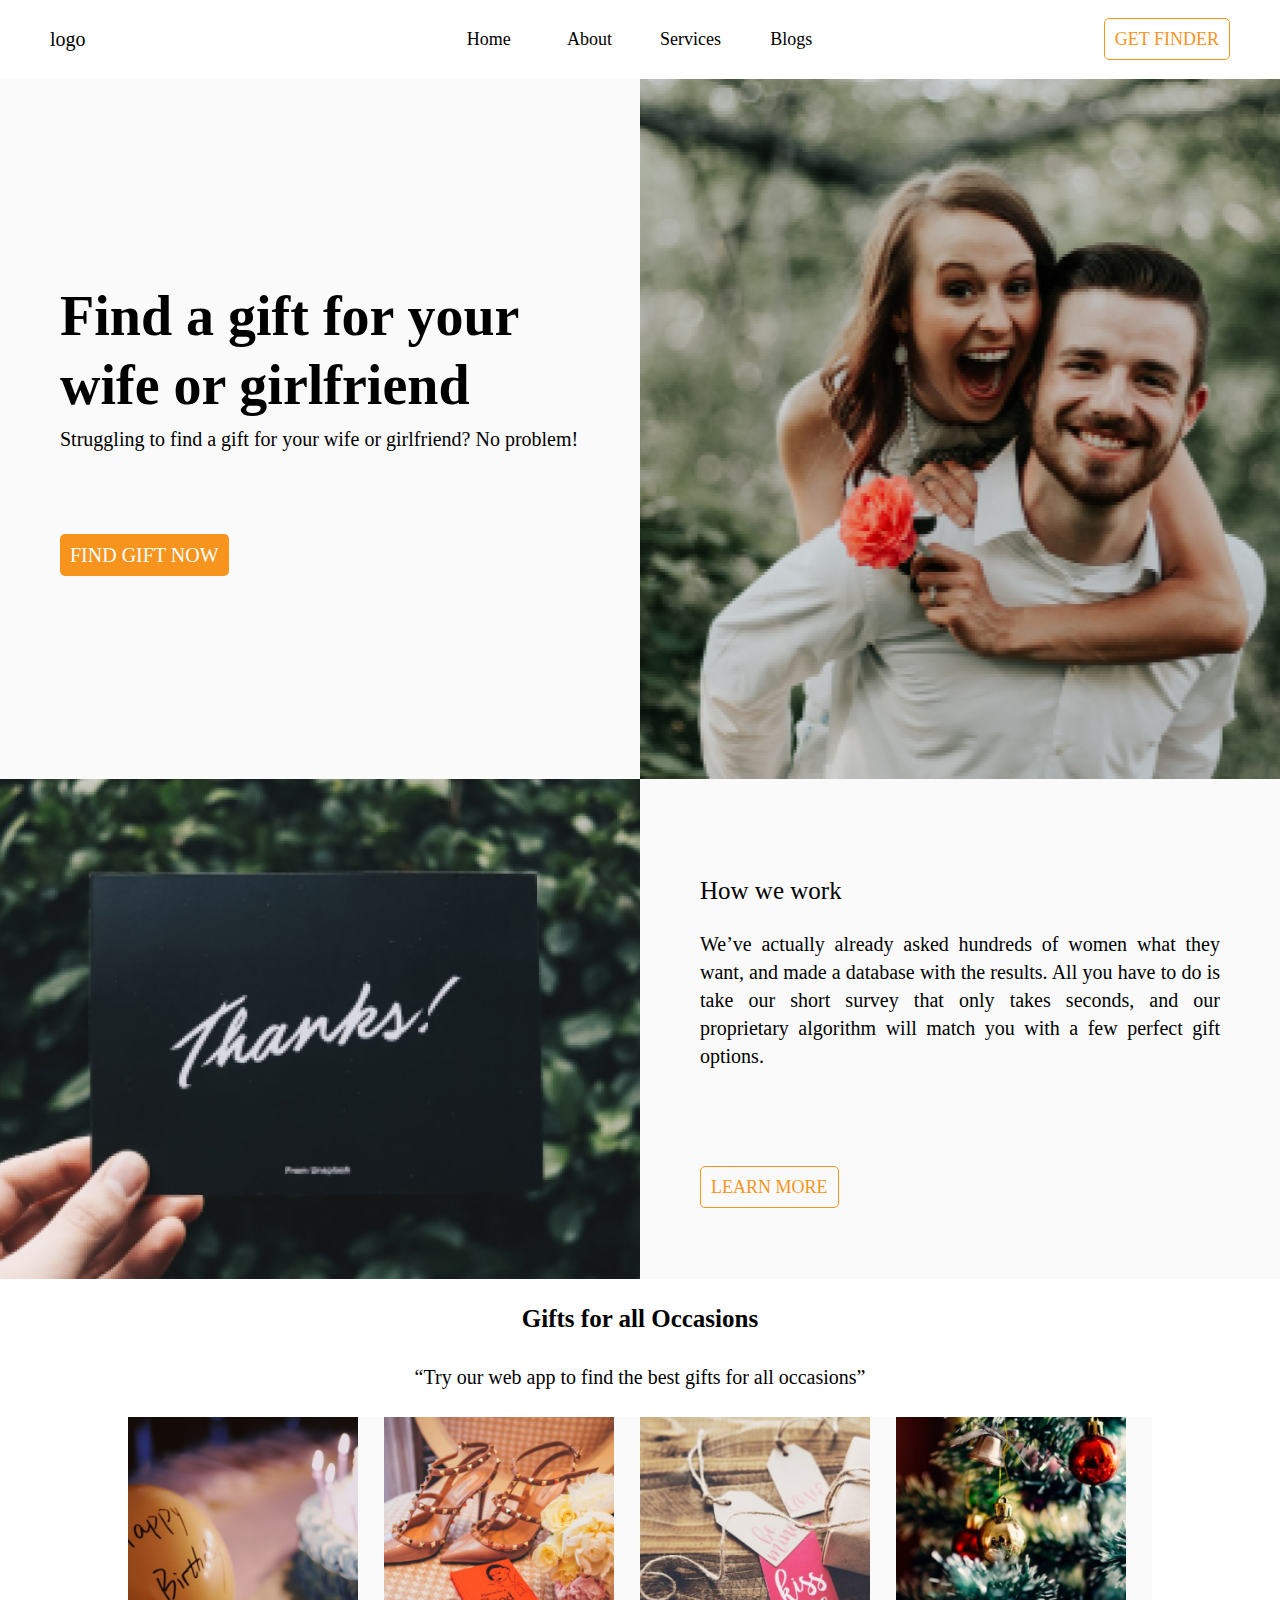
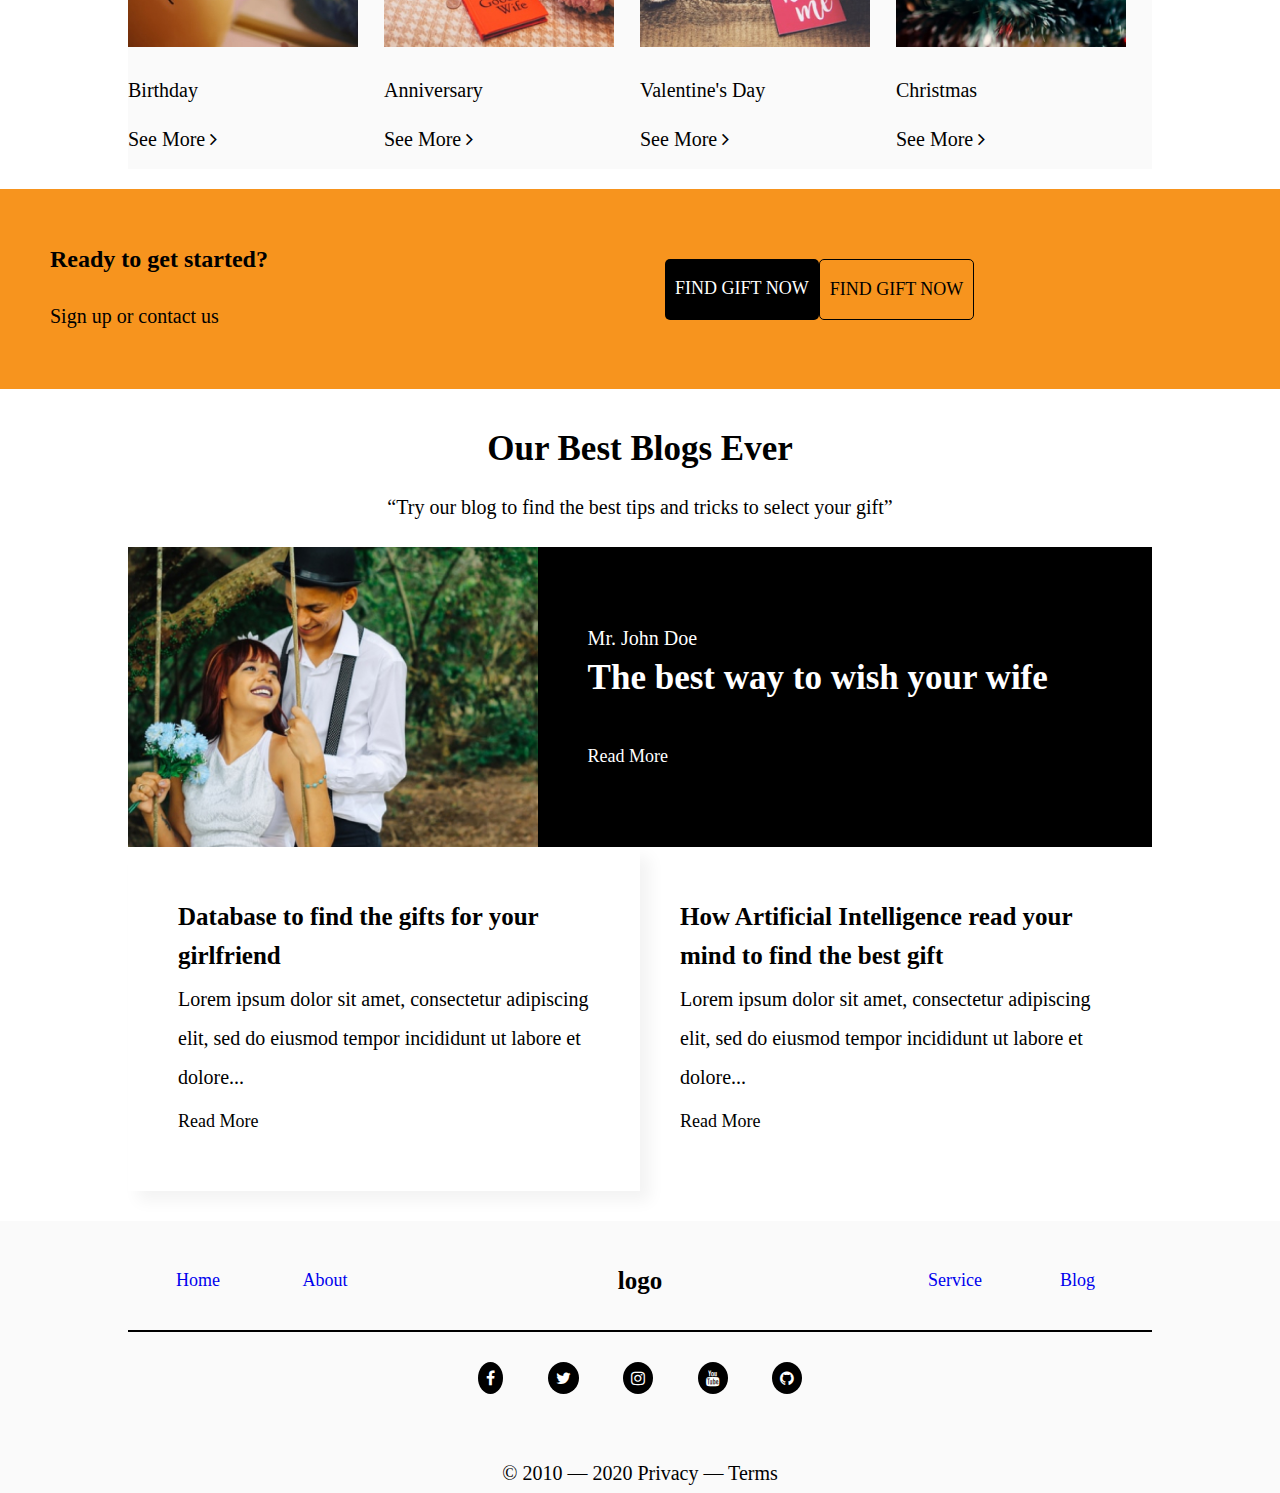
<file: index.html>
<!DOCTYPE html>
<html lang="en">
<head>
    <meta charset="UTF-8">
    <meta name="viewport" content="width=device-width, initial-scale=1.0">
    <title>School Finder | Home Page</title>
    <meta name="description" content="School Finder is a web based application which helps students (aspiring undergraduates and postgraduates) to find information about institution of their choice.">
    <link rel="stylesheet" href="https://stackpath.bootstrapcdn.com/font-awesome/4.7.0/css/font-awesome.min.css">
    <link href="https://fonts.googleapis.com/css2?family=Roboto:wght@300&display=swap" rel="stylesheet">
    <link href="https://fonts.googleapis.com/css2?family=Montserrat:wght@400&display=swap" rel="stylesheet">
    <link href="https://fonts.googleapis.com/css2?family=Roboto:wght@300&display=swap" rel="stylesheet">
    <link rel="stylesheet" href="https://stackpath.bootstrapcdn.com/font-awesome/4.7.0/css/font-awesome.min.css">
    <link rel="stylesheet" href="main.css">
</head>
<body>
    <!--header-->
        <header class="flex-row">
            <p class="flex-basis logo">logo</p>
            <ul class="flex-basis text-center menu flex-row">
                <li class="flex-basis"><a href="#">Home</a></li>
                <li class="flex-basis"><a href="#">About</a></li>
                <li class="flex-basis"><a href="#">Services</a></li>
                <li class="flex-basis"><a href="#">Blogs</a></li>
            </ul>
            <div class="flex-basis text-right">
                <a href="#" class="get-finder btn">GET FINDER</a>
            </div>
        </header>
    <!--first row-->
        <div class="flex-row first-row">
            <div class="flex-basis find-gift-first-row">
                <h2>Find a gift for your wife or girlfriend</h2>
                <p>Struggling to find a gift for your wife or girlfriend? No problem!</p><br/><br/>
                <a href="#" class="btn find-gift-btn-first-row">FIND GIFT NOW</a>
            </div>
            <div class="flex-basis image-first-row">
            </div>
        </div>

    <!--second row-->
        <div class="flex-row second-row">
            <div class="flex-basis image-second-row">
            </div>
            <div class="flex-basis find-gift-second-row">
                <h4>How we work</h4>
                <p>We’ve actually already asked hundreds of women what they want, and made a database with the results. All you have to do is take our short survey that only takes seconds, and our proprietary algorithm will match you with a few perfect gift options.</p><br/><br/>
                <a href="#" class="btn find-gift-btn-second-row">LEARN MORE</a>
            </div>
        </div>

    <!--gifts for occassions-->
        <div class="gift-occassion">
            <div class="heading text-center">
                <h4>Gifts for all Occasions</h4>
                <p>“Try our web app to find the best gifts for all occasions”</p>
            </div>
            <div class="gift-images flex-row">
                <div class="flex-basis image-container">
                    <img src="images/pic3  (1).jpg">
                    <p>Birthday</p>
                    <p>See More <i class="fa fa-angle-right"></i></p>
                </div>
                <div class="flex-basis image-container">
                    <img src="images/pic3  (5).jpg">
                    <p>Anniversary</p>
                    <p>See More <i class="fa fa-angle-right"></i></p>
                </div>
                <div class="flex-basis image-container">
                    <img src="images/pic3  (6).jpg">
                    <p>Valentine's Day</p>
                    <p>See More <i class="fa fa-angle-right"></i></p>
                </div>
                <div class="flex-basis image-container">
                    <img src="images/pic3  (7).jpg">
                    <p>Christmas</p>
                    <p>See More <i class="fa fa-angle-right"></i></p>
                </div>
            </div>
        </div>

    <!--get started-->
        <div class="get-started flex-row">
            <div class="flex-basis margin-auto get-started-text">
                <h3>Ready to get started?</h3>
                <p>Sign up or contact us</p>
            </div>
            <div class="flex-basis flex-row margin-auto text-center get-started-btns">
                <a href="#" class="btn get-started-find-btn">FIND GIFT NOW</a>
                <a href="#" class="btn get-started-work-btn">FIND GIFT NOW</a>
            </div>
        </div>

    <!--blog-->
        <div class="blog margin-auto">
            <div class="heading text-center">
                <h3>Our Best Blogs Ever</h3>
                <p>“Try our blog to find the best tips and tricks to select your gift”</p>
            </div>
            <div class="blog-image-container flex-row">
                <div class="blog-image"></div>
                <div class="blog-text margin-auto">
                    <p>Mr. John Doe</p>
                    <h3>The best way to wish your wife</h3>
                    <a href="#">Read More</a>
                </div>
            </div>
            <div class="blog-texts flex-row">
                <div class="flex-basis blog-first-text margin-auto">
                    <h4>Database to find the gifts for your girlfriend</h4>
                    <p>Lorem ipsum dolor sit amet, consectetur adipiscing elit, sed do eiusmod tempor incididunt ut labore et dolore...</p>
                    <a href="#">Read More</a>
                </div>
                <div class="flex-basis blog-second-text margin-auto">
                    <h4>How Artificial Intelligence read your mind to find the best gift</h4>
                    <p>Lorem ipsum dolor sit amet, consectetur adipiscing elit, sed do eiusmod tempor incididunt ut labore et dolore...</p>
                    <a href="#">Read More</a>
                </div>
            </div>
        </div>

    <!--footer-->
        <footer>
            <div class="footer-first-row flex-row footer-menu">
                <div class="flex-basis">
                    <ul class="flex-row">
                        <li class="flex-basis text-right"><a href="#">Home</a></li>
                        <li class="flex-basis text-center"><a href="#">About</a></li>
                    </ul>
                </div>
                <div class="flex-basis text-center">
                    <h4>logo</h4>
                </div>
                <div class="flex-basis">
                    <ul class="flex-row">
                        <li class="flex-basis text-center"><a href="#">Service</a></li>
                        <li class="flex-basis text-left"><a href="#">Blog</a></li>
                    </ul>
                </div>
            </div>
            <hr/>
            <div class="footer-second-row footer-socials text-center">
                <a href="#"><i class="fa fa-facebook"></i></a>
                <a href="#"><i class="fa fa-twitter"></i></a>
                <a href="#"><i class="fa fa-instagram"></i></a>
                <a href="#"><i class="fa fa-youtube"></i></a>
                <a href="#"><i class="fa fa-github"></i></a>
            </div>
            <div class="footer-third-row footer-copyright text-center">
                <p>© 2010 — 2020 Privacy — Terms</p>
            </div>
        </footer>
</body>
</html>
</file>
<file: main.css>
:root{
    font-size:62.5%;
}
*{
    box-sizing:border-box;
    font-family: Gilroy;
    margin:0;
    padding: 0;
    font-size: 18px;
    line-height: 39px;
}
h1, h2, h3, h4{
    margin-bottom: 2rem;
}
h1{
    font-size: 5.4rem;
}
h2{
    font-size:4.2rem;
}
h3{
    font-size:3.5rem;
}
h4{
    font-size:2.5rem;
}
a{
    text-decoration: none;
}
p{
    font-size: 20px;
}
.flex-column{
    display: flex;
    flex-direction: column;
}
.flex-row{
    display: flex;
    flex-direction: row;
}
.flex-center{
    justify-content: center;
    align-items: center;
}
.justify-center{
    justify-content: center;
}
.margin-auto{
    margin:auto;
}
.text-center{
    text-align: center;
}
.text-right{
    text-align: right;
}
.left{
    float: left;
}
.right{
    float: right;
}
.hidden{
    display: none;
}
.flex-basis{
    flex-basis: 50%;
}
.flex{
    display: flex;
}
.flex-wrap{
    display: flex;
    flex-wrap: wrap;
}
.flex-grow{
    flex-grow: 1;
}

/*buttons and links*/
.btn{
    font-size: 1.8rem;
    text-align: center;
    text-decoration: none;
}
li{
    list-style-type: none;
}

/*header*/
header{
    padding:20px;
}
header p{
    margin-left:30px;
    font-family: Homemade Apple;
    font-style: normal;
    font-weight: normal;
}
header a{
    margin-right:30px;
    color:#F7941E;
    font-family: Gilroy;
    font-size: 18px;
    line-height: 22px;
}
.get-finder{
    border:1px solid #F7941E;
    padding:10px;
    border-radius: 5px;
}
.menu li a{
    color:#000;
}


/*first row*/
.first-row{
    height:700px;
    background-color: #FAFAFA;
}
.find-gift-first-row{
    margin:auto;
}
.find-gift-first-row h2, .find-gift-first-row p, .find-gift-first-row a{
    margin:0 60px;
}
.find-gift-first-row h2{
    font-family: Gilroy;
    font-size: 56px;
    line-height: 69px;
}
.find-gift-btn-first-row{
    background-color:#F7941E;
    padding:10px;
    color:#fff;
    border-radius: 5px;
    font-size: 20px;
    line-height: 140.62%;
}
.image-first-row{
    background-image: url('images/pic1.jpg');
    background-size: cover;
    background-repeat: no-repeat;
    background-position: 50% 50%;
}



/*second row*/
.second-row{
    background-color: #FAFAFA;
    height:500px;
}
.find-gift-second-row{
    margin:auto;
}
.find-gift-second-row h4, .find-gift-second-row p, .find-gift-second-row a{
    margin:20px 60px;
}
.find-gift-second-row p{
    font-size: 20px;
    line-height: 140.62%;
    text-align: justify;
}
.find-gift-second-row h4{
    font-weight: normal;
}
.find-gift-btn-second-row{
    border:1px solid #F7941E;
    padding:10px;
    color:#F7941E;
    border-radius: 5px;
}
.image-second-row{
    background-image: url('images/pic2.jpg');
    background-size: cover;
    background-repeat: no-repeat;
    background-position: 50% 50%;
}


/*third row*/
.gift-occassion{
    margin-top:20px;
}
.gift-occassion .heading p{
    margin-bottom:20px;
}
.gift-images{
    width:80%;
    margin:auto;
}
.image-container{
    background-color: #FAFAFA;
    float: left;
}
.image-container img{
    width:90%;
}
.image-container p{
    margin:10px 0;
}


/*get started*/
.get-started{
    background-color: #F7941E;
    height: 200px;
    margin-top:20px;
}
.get-started-text{
    margin-left:50px;
}
.get-started-text h3{
    font-size: 24px;
line-height: 140.62%;
}
.get-started-find-btn{
    color:#fff;
    background-color: #000;
    border-radius: 5px;
    padding:10px;
}
.get-started-work-btn{
    color:#000;
    background-color: transparent;
    border:1px solid #000;
    border-radius: 5px;
    padding:10px;
}



/*blog*/
.blog{
    margin-top:40px;
    width:80%;
}
.blog .heading p{
    margin-bottom: 20px;
}
.blog-image-container{
    background-color: #000;
    height:300px;
}
.blog-image{
    background-image: url('./images/pic8.jpg');
    background-size: cover;
    background-repeat: no-repeat;
    width:40%;
    background-position: 50% 50%;
}
.blog-text{
    color:#fff;
    font-size: 48px;
    line-height: 58px;
    margin:auto 50px;
}
.blog-text a{
    text-decoration: none;
    color: #fff;
    cursor: pointer;
}
.blog-first-text{
    box-shadow: 10px 10px 15px rgba(0, 0, 0, 0.05);
    padding:50px;
}
.blog-second-text{
    padding:40px;
}
.blog-first-text h4,.blog-second-text h4,
 .blog-first-text p, .blog-second-text p,
 .blog-first-text a, .blog-second-text a{
    margin-bottom: 5px;
}
.blog-second-text a, .blog-first-text a{
    color:#000;
}

.fa-bars{
    font-size:30px;
    display:none;
}
/*footer*/
footer{
    background-color: #FAFAFA;
}
.footer-first-row {
    margin-top:30px;
    padding:40px 10px 10px 10px;
}
.footer-list li a{
    color:#000;
    margin:0 5px;
}
hr{
    border:1px solid #000;
    margin:auto;
    width:80%;
}
.footer-socials{
    margin:10px auto;
}
.footer-socials a{
    color: #fff;
}
.footer-socials a i{
    padding: 8px;
    border-radius: 50%;
    background-color: #000;
    font-size:16px;
    margin:20px 20px 50px 20px;
}
.logo-footer{
    font-family: Homemade Apple;
    font-style: normal;
    font-weight: normal;
    font-size: 18px;
    line-height: 39px;
    color: #F7941E;
}
#navBtn, #navClose{
    display: none;
}

/*media queries*/
@media screen and (max-width:480px){
    .first-row, .second-row, .blog-texts,.get-started, .get-started-btns, .gift-images{
        flex-direction: column;
    }
    .find-gift-first-row h2, .find-gift-first-row p, .find-gift-first-row a{
        margin:auto 30px;
    }
    .find-gift-second-row h4, .find-gift-second-row p, .find-gift-second-row a{
        margin:20px 30px 10px 30px;
    }
    .gift-images img{
        width:100%;
    }
    .first-row, .second-row{
        height:1000px;
    }
    .get-started{
        height:300px;
    }
    .second-row, .get-started-text{
        margin-top:20px;
    }
    .get-started-btns{
        margin-bottom: 20px;
        padding-top:10px;
    }
    .get-started-find-btn{
        margin-bottom: 10px;
    }
    .get-started-text{
        margin:auto;
        margin-top:10px;
    }
    #navBtn{
        display: block;
    }
    .get-finder, .menu{
        display: none;
    }
}



/*
.header{
    background-color: #FAFAFA;
}
.header div{
    margin-top:10px;
}

.logo-header{
    font-family: Homemade Apple;
    font-style: normal;
    font-weight: normal;
    font-size: 18px;
    color: #231F20; 
    margin-left:20px;
    line-height: 39px;
}
.get-started{
    border: 1px solid #F7941E;
    padding:10px 20px;
    border-radius: 5px;
    margin-right:20px;
    float: right;
    font-family: Gilroy;
    font-size: 18px;
    line-height: 22px;
    display: flex;
    align-items: center;
    text-align: center;
    text-transform: uppercase;
    color: #F7941E;
}


.top-header{
    background: #E5E5E5;
}
.top-header div h2{
    font-family: Gilroy;
    font-size: 56px;
    line-height: 69px;
}
.top-header div p{
    margin-bottom: 50px;
}
.find-gift-now{
    background: #F7941E;
    border-radius: 5px;
    margin:0 70px;
    color: #FFFFFF;
    padding:15px;
    text-align: center;
    text-transform: uppercase;
    color: #FFFFFF;
}
.top-img{
    background-image: url(images/pic1.jpg);
    background-size: cover;
    height: 500px;
    background-repeat: no-repeat;
}


.top-img-2{
    background-image: url(images/pic2.jpg);
    background-size: cover;
    height: 500px;
    background-repeat: no-repeat;
}
.next-top h4{
    font-weight: bolder;
}
.learn-more{
    text-transform: uppercase;
    color: #F7941E;
    border: 1px solid #F7941E;
    box-sizing: border-box;
    border-radius: 5px;
    padding:15px;
    margin:0 70px;
}


.occassions-gift{
    width:85%;
}
.gift{
    margin: 15px;
}
.gift p{
    margin-bottom:40px;
    padding: 0;
}
.gift-img-1{
    background-image: url(images/pic3\ \ \(1\).jpg);
    background-size: cover;
    height:200px;
}
.gift-img-2{
    background-image: url(images/pic3\ \ \(5\).jpg);
    background-size: cover;
    height:200px;
}
.gift-img-3{
    background-image: url(images/pic3\ \ \(6\).jpg);
    background-size: cover;
    height:200px;
}
.gift-img-4{
    background-image: url(images/pic3\ \ \(7\).jpg);
    background-size: cover;
    height:200px;
}


.contact{
    background: #F7941E;
    justify-content: space-between;
}
.find-gift-2{
    background: #231F20;
    border-radius: 5px;
    padding:15px;
    text-align: center;
    text-transform: uppercase;
    color: #FFFFFF;
}
.how-it-works{
    border: 1px solid #000000;
    box-sizing: border-box;
    border-radius: 5px;
    padding:15px;
    text-align: center;
    text-transform: uppercase;
}

.about-img{
    background: #231F20;
    color:#FFFFFF;
    margin:auto;
    width:80%;
}
.col-4{
    width:40%;
    height:300px;
    background-image: url(images/pic8.jpg);
    background-repeat: no-repeat;
    background-size: cover;
}
.col-8{
    width:60%
}
.text h3{
    font-family: Gilroy;
    font-size: 48px;
    line-height: 58px;
}
.text a{
    color:#FFFFFF;
    margin:0 70px;
}

.about-text{
    width: 80%;
}
.about-text h4, .about-text p, .about-text a{
    width:90%;
    padding: 0;
    margin:30px 0;
}
.about-text a{
    font-size:16px;
}
.first-about-text{
    background: #FFFFFF;
    box-shadow: 10px 10px 15px rgba(0, 0, 0, 0.05);
    padding:10px;
}
.second-about-text{
    background: #FFFFFF;
    padding:10px;
}


.footer{
    background: #FAFAFA;
    margin-top:40px;
}
.footer-1{
    width: 70%;
    margin-bottom: 0;
}
.logo{
    font-family: Homemade Apple;
    font-style: normal;
    font-weight: normal;
    font-size: 18px;
    line-height: 39px;
    color: #F7941E;
}
hr{   
    border: 1px solid #000000;
    width:70%;
}
.socials{
    margin-top:50px;
    margin-bottom: 50px;
}
.socials a{
    margin:20px;
}
.socials a i{
    padding:15px;
    background-color: #000000;
    color:#FFFFFF;
    border-radius: 100%;
}
.copyright{
    padding-bottom: 20px;
}



*/
/*
<html lang="en">
    <head>
        <title>Gift-Freebie</title>
        <meta charset="UTF-8">
        <meta name="description" content="A freebie gift web application">
        <link rel="stylesheet" href="main.css">
        <link href="https://fonts.googleapis.com/css2?family=Roboto:wght@300&display=swap" rel="stylesheet">
        <link rel="stylesheet" href="https://stackpath.bootstrapcdn.com/font-awesome/4.7.0/css/font-awesome.min.css">
    </head>
    <body>

        <!--heading-->
        <div class="header flex-row">
            <div class="flex-basis">
                <a href="#" class="logo-header">Logo</a>
            </div>
            <ul class="flex-row flex-basis text-center">
                <li class="flex-basis"><a href="#">Home</a></li>
                <li class="flex-basis"><a href="#">About Us</a></li>
                <li class="flex-basis"><a href="#">Services</a></li>
                <li class="flex-basis"><a href="#">Blog</a></li>
            </ul>
            <div class="flex-basis">
                <a href="#" class="get-started">Gift Finder</a>
            </div>
        </div>

        <!--top header-->
        <div class="top-header flex-wrap flex-row">
            <div class="container flex">
                <h2>Find a gift for your wife or girlfriend</h2>
                <p>Struggling to find a gift for your wife or girlfriend? No problem!</p>
                <a href="#" class="btn find-gift-now">Find Gift Now</a>
            </div>
            <div class="top-img flex"></div>
        </div>
        <!--next top-->
        <div class="top-header flex-wrap flex-row">
            <div class="top-img-2 flex"></div>
            <div class="container flex">
                <h2>How we work</h2>
                <p>We’ve actually already asked hundreds of women what they want, and made a database with the results. All you have to do is take our short survey that only takes seconds, and our proprietary algorithm will match you with a few perfect gift options.</p>
                <a href="#" class="btn learn-more">Learn more</a>
            </div>
            
        </div>
        <!--gifts for occasions-->
        <div class="occassions-gift auto">
            <div class="heading text-center">
                <h4>Gifts for all Occasions</h4>
                <p>“Try our web app to find the best gifts for all occasions”</p>
            </div>
            <div class="gift-images flex-row">
                <div class="gift flex-basis">
                    <div class="gift-img-1"></div>
                    <p>Birthday</p>
                    <p>See More <i class="fa fa-angle-right"></i></p>
                </div>
                <div class="gift flex-basis">
                    <div class="gift-img-2"></div>
                    <p>Anniversary</p>
                    <p>See More <i class="fa fa-angle-right"></i></p>
                </div>
                <div class="gift flex-basis">
                    <div class="gift-img-3"></div>
                    <p class="text-left">Valentine's Day</p>
                    <p class="text-left">See More <i class="fa fa-angle-right"></i></p>
                </div>
                <div class="gift flex-basis">
                    <div class="gift-img-4"></div>
                    <p>Christmas</p>
                    <p>See More <i class="fa fa-angle-right"></i></p>
                </div>
            </div>
        </div>
        <!--contact-->
        <div class="contact auto flex-row">
            <div class="flex-basis container">
                <h3>Ready to get started?</h3>
                <p>Sign up or contact us</p>
            </div>
            <div class="flex-basis text-center auto">
                <a href="#" class="find-gift-2">Find gift now</a>
                <a href="#" class="how-it-works">how it works</a>
            </div>
        </div>
        <!--about-->
        <div class="about flex-column">
            <div class="heading text-center">
                <h3>Our Best Blogs Ever</h3>
                <p>“Try our blog to find the best tips and tricks to select your gift”</p>
            </div>
            <div class="about-img flex-row">
                <div class="col-4"></div>
                <div class="text auto col-8 container">
                    <p>Mr. John Doe</p>
                    <h3>The best way to wish your wife</h3>
                    <a href="#">Read More</a>
                </div>
            </div>

        </div>
        <div class="about-text flex-row auto">
                <div class="flex-basis first-about-text">
                    <h4>Database to find the gifts for your girlfriend</h3>
                    <p>Lorem ipsum dolor sit amet, consectetur adipiscing elit, sed do eiusmod tempor incididunt ut labore et dolore...</p>
                    <a href="#">Read More</a>
                </div>
                <div class="flex-basis second-about-text">
                    <h4>How Artificial Intelligence read your mind to find the best gift</h3>
                    <p>Lorem ipsum dolor sit amet, consectetur adipiscing elit, sed do eiusmod tempor incididunt ut labore et dolore...</p>
                    <a href="#">Read More</a>
                </div>
        </div>
        <!--footer-->
        <div class="footer">
            <div class="flex-row footer-1 auto">
                <ul class="flex-basis flex-row text-center">
                    <li class="flex-basis">Home</li>
                    <li class="flex-basis">About</li>
                </ul>
                <p class="flex-basis logo text-center">logo</p>
                <ul class="flex-basis flex-row text-center">
                    <li class="flex-basis">Service</li>
                    <li class="flex-basis">Blog</li>
                </ul>
            </div>
            <hr/>
            <div class="socials text-center">
                <a href="#"><i class="fa fa-facebook"></i></a>
                <a href="#"><i class="fa fa-twitter"></i></a>
                <a href="#"><i class="fa fa-instagram"></i></a>
                <a href="#"><i class="fa fa-youtube"></i></a>
                <a href="#"><i class="fa fa-github"></i></a>
            </div>
            <div class="copyright text-center">© 2010 — 2020 Privacy — Terms</div>
        </div>
    <script src="script.js"></script>
    </body>
</html>
*/
</file>
